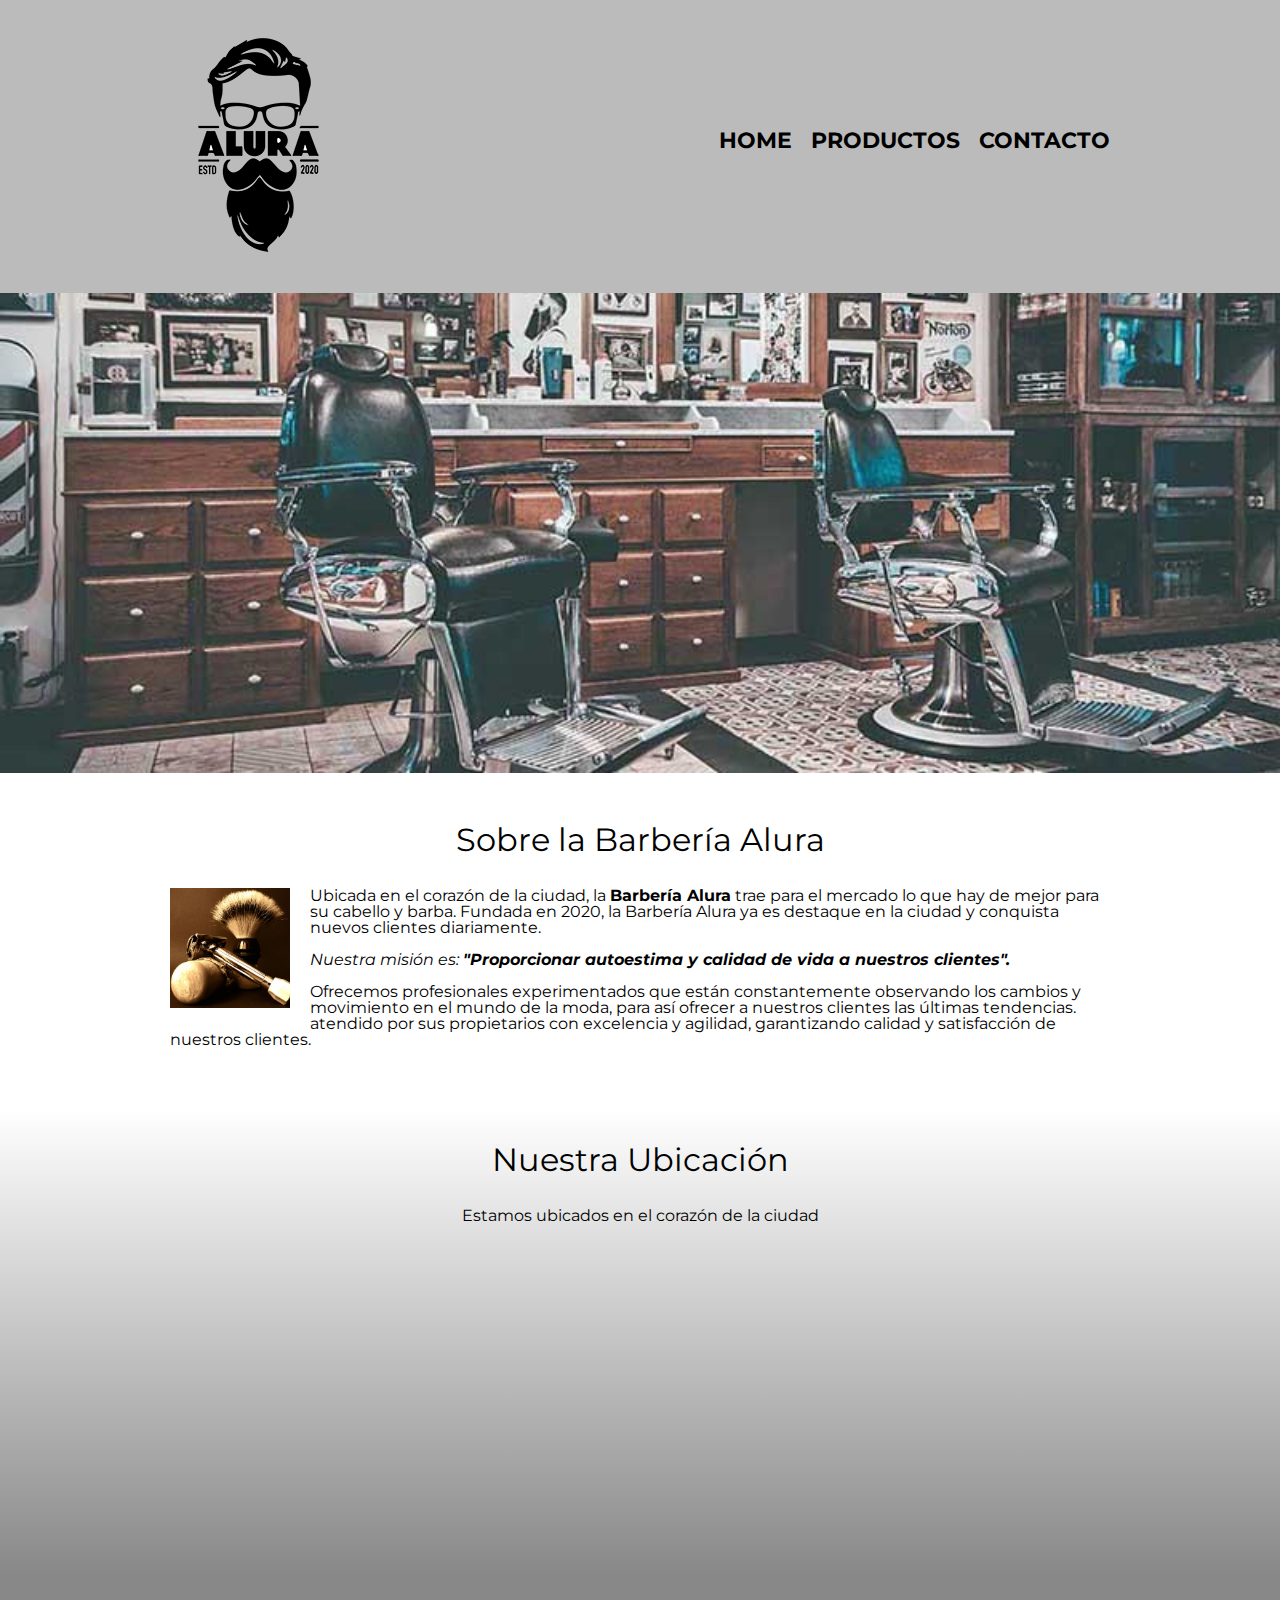
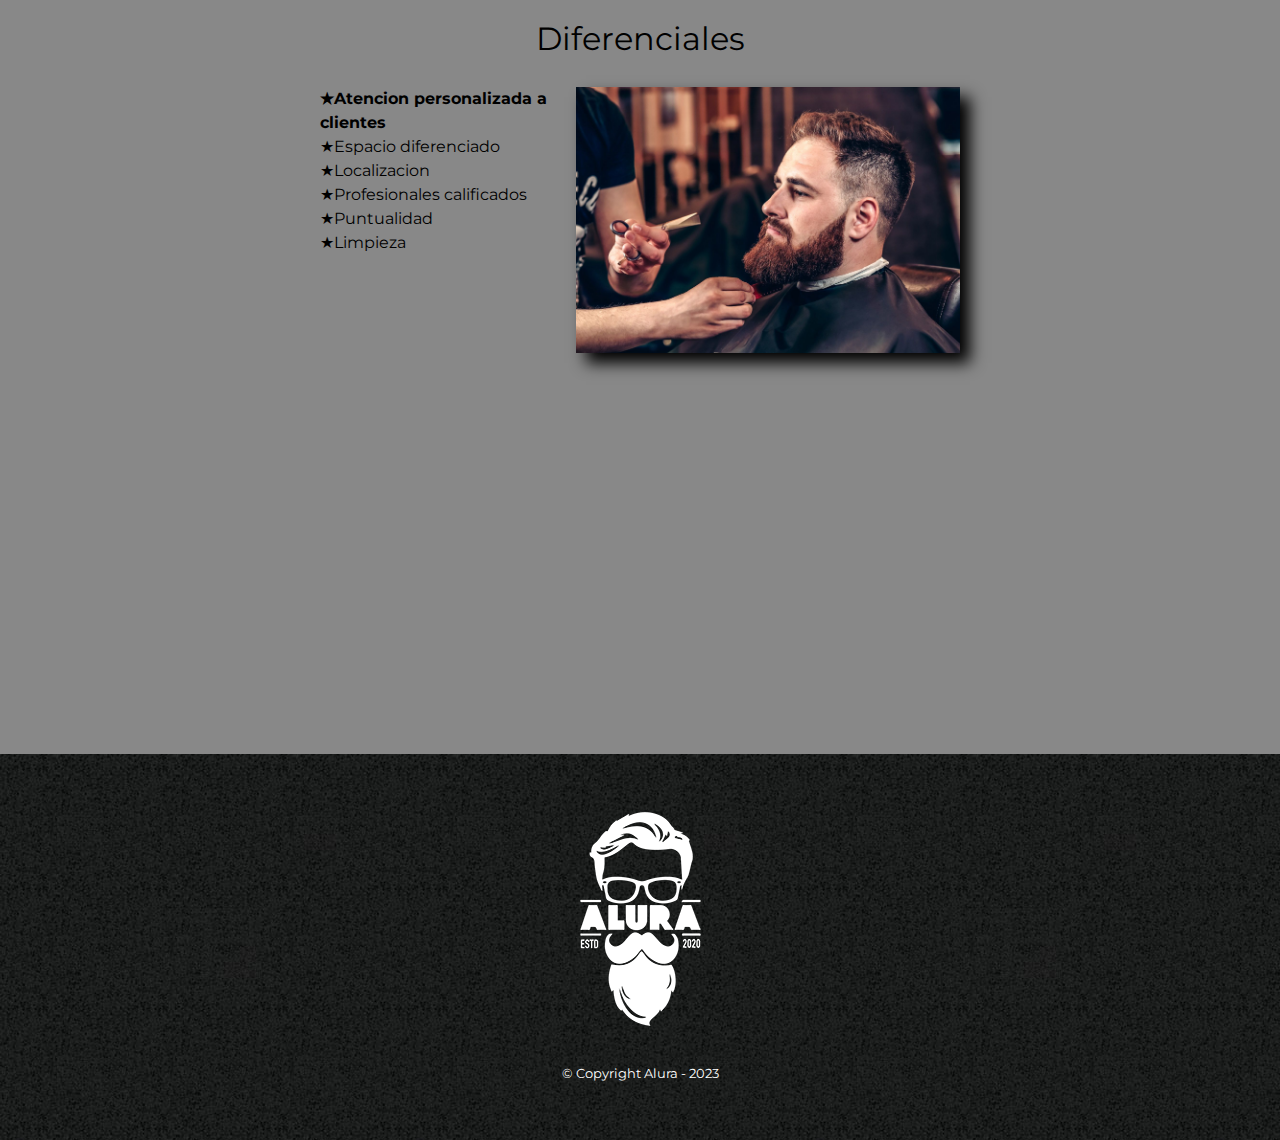
<file: index.html>
<!DOCTYPE html>

<html lang="es">

    <head>
        <meta charset="UTF8">
        <meta name="viewport" content="width=device-width">

        <title>Barbería Alura</title>
        <link rel="stylesheet" href="reset.css">
        <link rel="stylesheet" href="style.css">
        <link href="https://fonts.googleapis.com/css2?family=Montserrat:wght@300&display=swap" rel="stylesheet">


    </head>

    <body>

        <header>
            <div class="caja">
                <h1><img src="img3/logo.png"></h1>
                <nav>
                    <ul>
                        <li><a href="index.html"> Home</a> </li>
                        <li><a href="productos.html"> Productos</a> </li>
                        <li><a href="contacto.html"> Contacto</a> </li>
                    </ul>
                </nav>

            </div>

        </header>


        <!--img id="banner" width="100%" src="img1/banner.jpg"-->
        
        <!--img src="img1/banner.jpg" width="100%" alt="Banner Image"-->

        <div id="banner">
            <img src="img1/banner.jpg" class="banner">
        </div>

        <main>
            <section class="principal">

                <h2 class="titulo-principal">Sobre la Barbería Alura</h2>

                <img class="utensilios" src="img3/utensilios.jpg" alt="Utensilios de un barbero">

    
                <p>Ubicada en el corazón de la ciudad, la <strong>Barbería Alura</strong> trae para el mercado lo que hay de mejor para su cabello y barba. 
                    Fundada en 2020, la Barbería Alura ya es destaque en la ciudad y conquista nuevos clientes diariamente.</p>
    
                
                <p id="mision"><em>Nuestra misión es: <strong> "Proporcionar autoestima y calidad de vida a nuestros clientes".</em></strong></p>
    
                <p>Ofrecemos profesionales experimentados que están constantemente observando los cambios y movimiento en el mundo de la moda, para así ofrecer a nuestros clientes las últimas tendencias. 
                    atendido por sus propietarios con excelencia y agilidad, garantizando calidad y satisfacción de nuestros clientes.</p>
            
            </section>

            <section class="mapa">
                <h3 class="titulo-principal">Nuestra Ubicación</h3>
                <p> Estamos ubicados en el corazón de la ciudad</p>

                <div class="mapa-contenido">
                    <iframe src="https://www.google.com/maps/embed?pb=!1m23!1m12!1m3!1d626488.39924156!2d4.529553416369005!3d52.16668778762794!2m3!1f0!2f0!3f0!3m2!1i1024!2i768!4f13.1!4m8!3e6!4m0!4m5!1s0x47c5b72f4298bd71%3A0x400de5a8d1e6c10!2sLa%20Haya!3m2!1d52.0704978!2d4.3006999!5e0!3m2!1ses-419!2snl!4v1674564734654!5m2!1ses-419!2snl" width="100%" height="300" style="border:0;" allowfullscreen="" loading="lazy" referrerpolicy="no-referrer-when-downgrade"></iframe>
                </div>

            </section>
            
            
    
            <section class="diferenciales">
    
                <h3 class="titulo-principal">Diferenciales</h3>
                
                <div class="contenido-diferenciales">
                    <ul class="lista-diferenciales">
                        <li class="items">Atencion personalizada a clientes</li>
                        <li class="items">Espacio diferenciado</li>
                        <li class="items">Localizacion</li>
                        <li class="items">Profesionales calificados</li>
                        <li class="items">Puntualidad</li>
                        <li class="items">Limpieza</li>
        
                    </ul><img src="img2/diferenciales.jpg" class="imagen-diferenciales">

                </div>
                
                    <div class="video">
                        <iframe width="100%" height="315" src="https://www.youtube.com/embed/bFi3rN3_n6A" title="YouTube video player" frameborder="0" allow="accelerometer; autoplay; clipboard-write; encrypted-media; gyroscope; picture-in-picture; web-share" allowfullscreen></iframe>
        
                    </div>
    
            </section>
            
            
            
           

        </main>
        

        <footer>
            <img src="img3/logo-blanco.png">
            <p class="copyrigth">&copy Copyright Alura - 2023</p>
        </footer>
    </body>

</html>
</file>
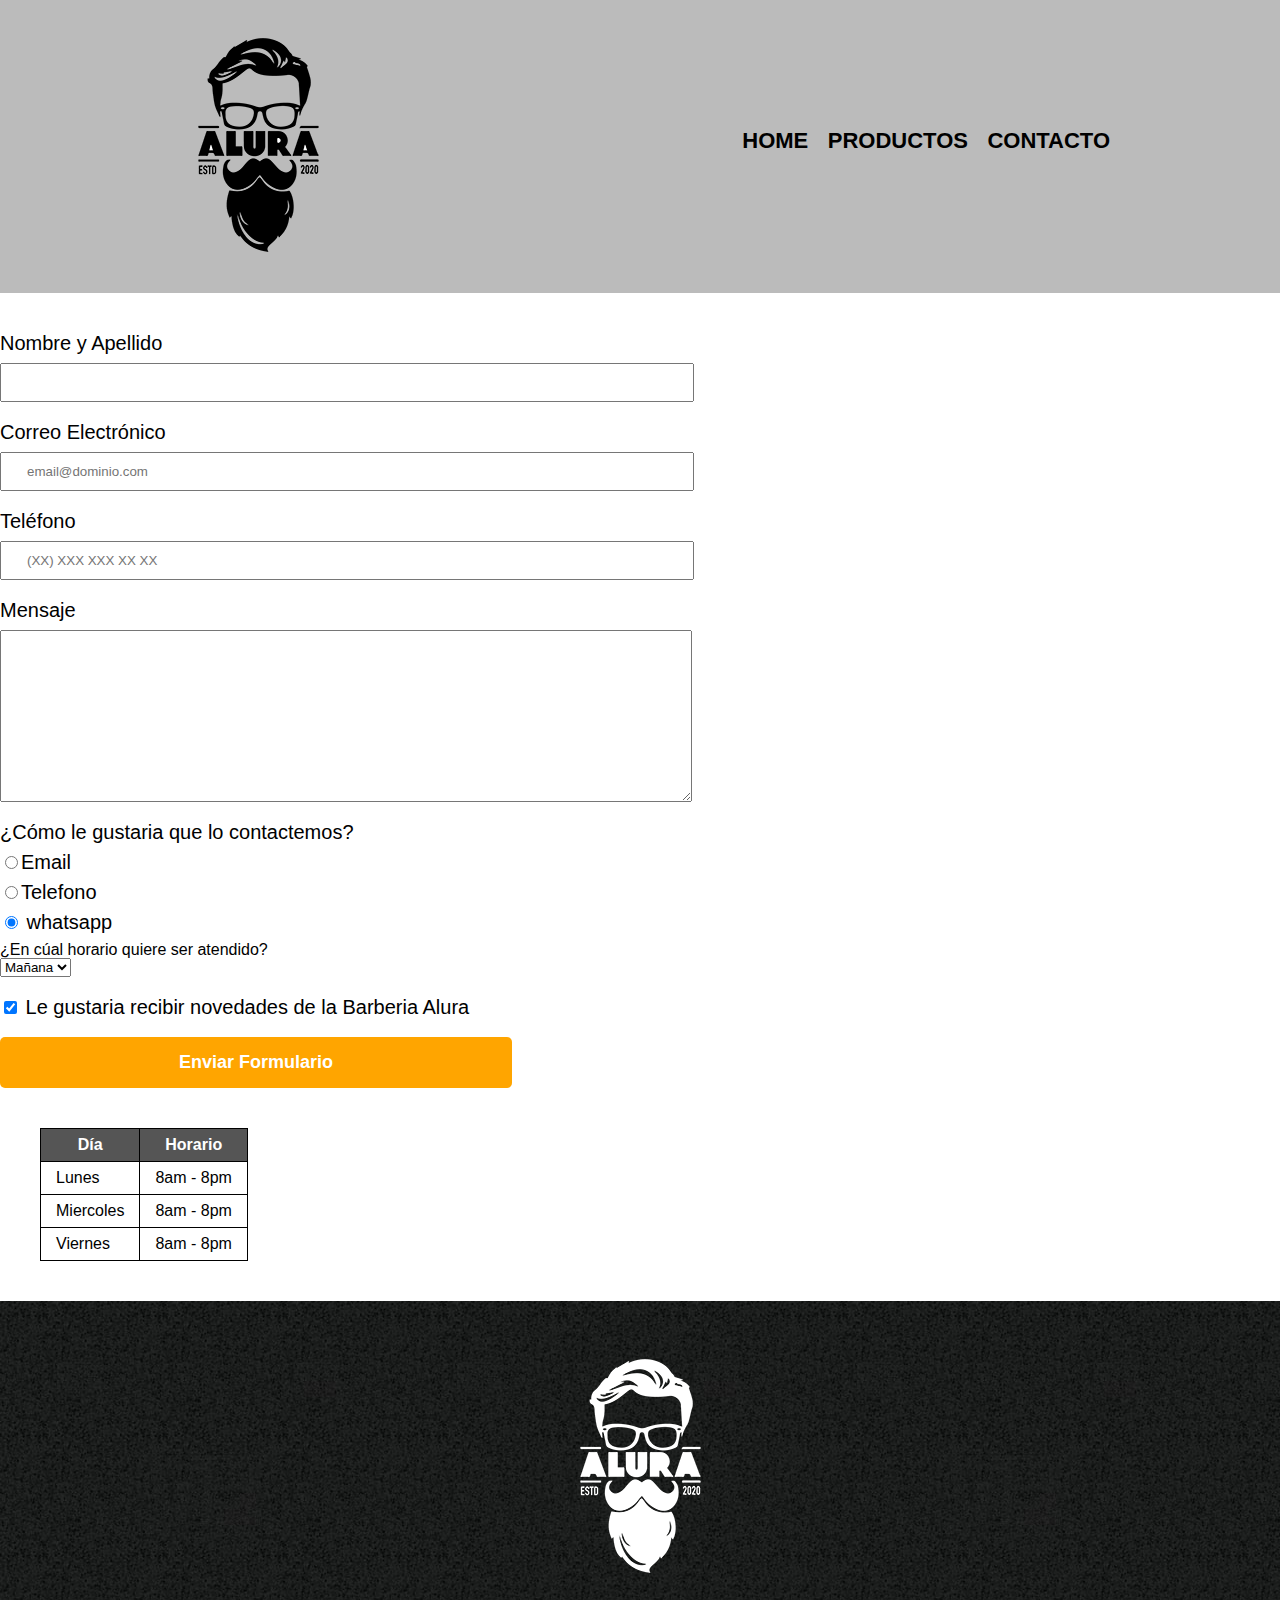
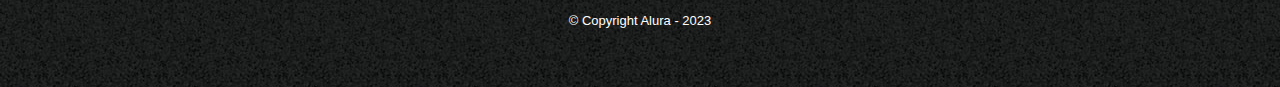
<file: contacto.html>
<!DOCTYPE html>

<html>

<head>

    <meta charset="UTF8">
    <title>Contacto - Barbería Alura</title>
    <link rel="stylesheet" href="reset.css">
    <link rel="stylesheet" href="style.css">

</head>

<body>
    <header>
        <div class="caja">
            <h1><img src="img3/logo.png" alt="Logo de la barneria Alura"></h1>
            <nav>
                <ul>
                    <li><a href="index.html"> Home</a> </li>
                    <li><a href="productos.html"> Productos</a> </li>
                    <li><a href="contacto.html"> Contacto</a> </li>
                </ul>
            </nav>

        </div>

    </header>

    <main>
        <form>
            <label for="nombreyapellido">Nombre y Apellido</label>
            <input type="text" id="nombreyapellido" class="input-padron" required>

            <label for="correoelectronico">Correo Electrónico</label>
            <input type="email" id="correoelectronico" class="input-padron" required placeholder="email@dominio.com">
    

            <label for="telefono">Teléfono</label>
            <input type="tel" id="telefono" class="input-padron" required placeholder="(XX) XXX XXX XX XX ">

            <label for="mensaje">Mensaje</label>
            <textarea cols="70" rows="10" id="mensaje" class="input-padron">  </textarea>
            
            <fieldset>
                <legend>¿Cómo le gustaria que lo contactemos?</legend>

                <label for="radio-email"><input type="radio" name="contacto" value="email" id="radio-email">Email</label>


                <label for="radio-telefono"><input type="radio" name="contacto" value="telefono" id="radio-telefono">Telefono</label>


                <label for="radio-whatsapp"><input type="radio" name="contacto" value="whatsapp" id="radio-whatsapp" checked> whatsapp</label>


            </fieldset>

            <fieldset>
                <p>¿En cúal horario quiere ser atendido?</p>
                <select>
                    <option>Mañana</option>
                    <option>Tarde</option>
                    <option>Noche</option>

                </select>

            </fieldset>


            <label class="checkbox"><input type="checkbox" checked> Le gustaria recibir novedades de la Barberia Alura</label>

            <input  type="submit" value="Enviar Formulario" class="enviar">

        </form>
        <table>
            <thead>
                <tr>
                    <th>Día</th>
                    <th>Horario</th>
                </tr>
            </thead>
            
            <tr>
                <td>Lunes</td>
                <td>8am - 8pm</td>
            </tr>
            <tr>
                <td>Miercoles</td>
                <td>8am - 8pm</td>
            </tr>
            <tr>
                <td>Viernes</td>
                <td>8am - 8pm</td>
            </tr>

        </table>
        

    </main>
    <footer>
        <img src="img3/logo-blanco.png" alt="Logo de la barneria Alura">
        <p class="copyrigth">&copy Copyright Alura - 2023</p>
    </footer>
</body>

</html>
</file>
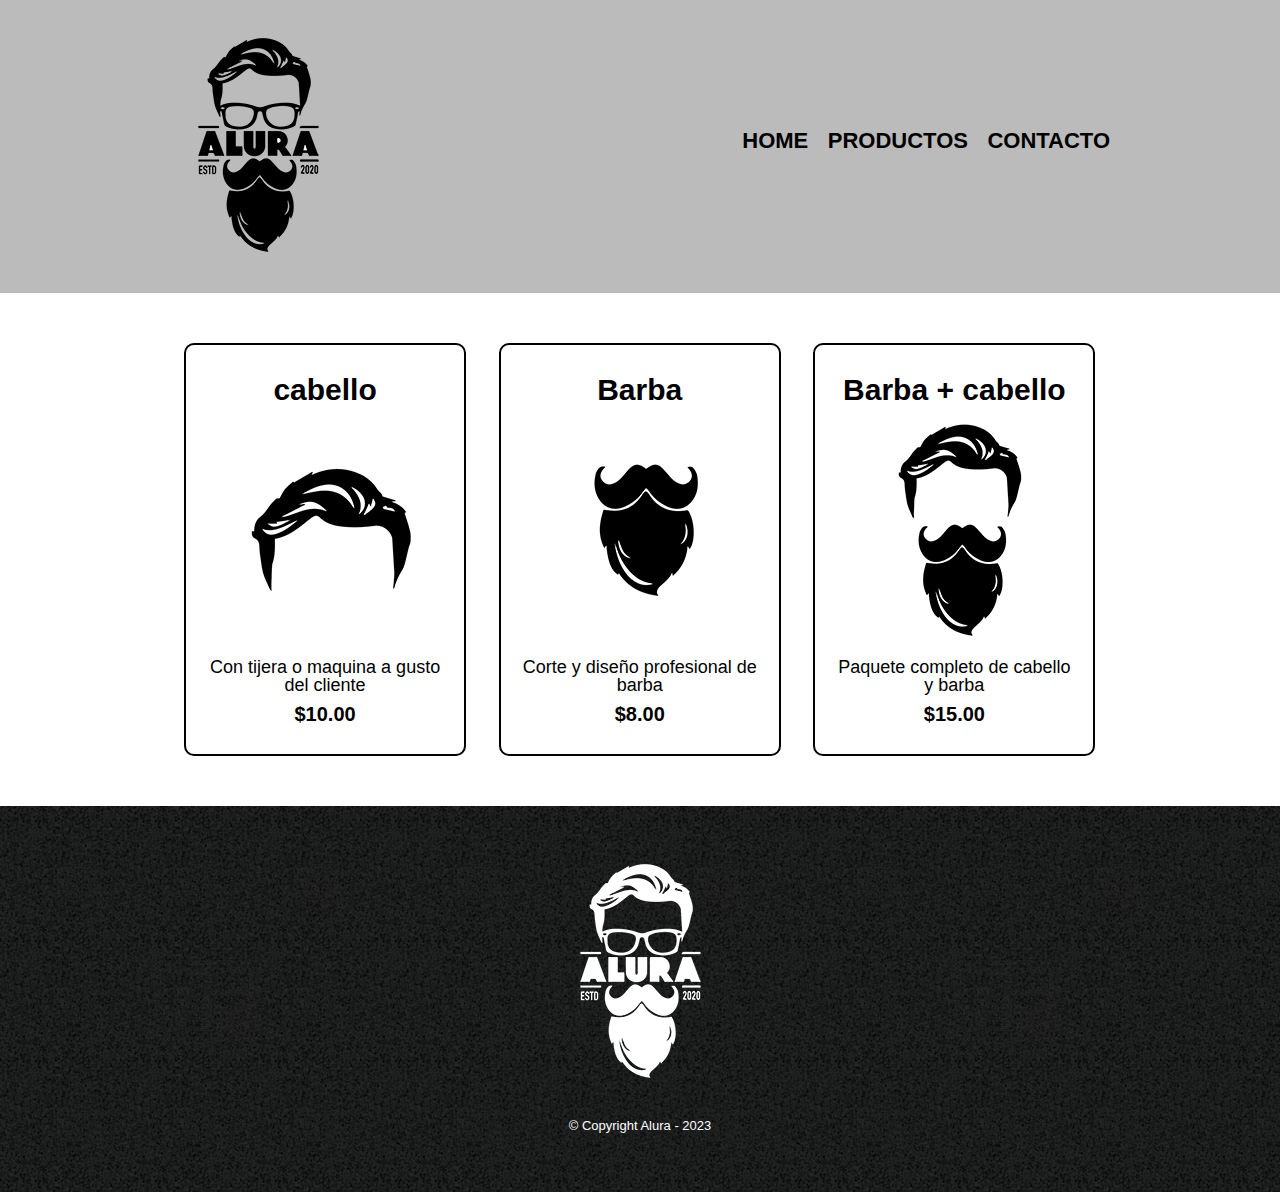
<file: productos.html>
<!DOCTYPE html>

<html>

    <head>

    <meta charset="UTF8">
        <title>Productos - Barbería Alura</title>
        <link rel="stylesheet" href="reset.css">
        <link rel="stylesheet" href="style.css">

    </head>


    <body>
        <header>
            <div class="caja">
                <h1><img src="img3/logo.png"></h1>
                <nav>
                    <ul>
                        <li><a href="index.html"> Home</a> </li>
                        <li><a href="productos.html"> Productos</a> </li>
                        <li><a href="contacto.html"> Contacto</a> </li>
                    </ul>
                </nav>

            </div>
            
        </header>

        <main>
            <ul class="productos">
                <li>
                  <h2>cabello </h2>  
                  <img src="img3/cabello.jpg">
                  <p class="producto-descripcion">Con tijera o maquina a gusto del cliente</p>
                  <p class="producto-precio">$10.00</p>
                </li>
                
                <li>
                    <h2>Barba </h2>  
                    <img src="img3/barba.jpg">
                    <p class="producto-descripcion">Corte y diseño profesional de barba</p>
                    <p class="producto-precio">$8.00</p>
                </li>
                
                <li>
                    <h2>Barba + cabello </h2>  
                    <img src="img3/cabello+barba.jpg">
                    <p class="producto-descripcion">Paquete completo de cabello y barba</p>
                    <p class="producto-precio">$15.00</p>
                </li>
            </ul>
            
            
            

        </main>


    <footer>
        <img src="img3/logo-blanco.png">
        <p class="copyrigth">&copy Copyright Alura - 2023</p>
    </footer>
    </body>

</html>
</file>
<file: style.css>
body{
   font-family: 'Montserrat', sans-serif; 
}

header{
    background-color: #BBBBBB;
    padding: 20px 0;
}

.caja{
    width: 940px;
    position: relative;
    margin: 0 auto;
}

nav li{
    display: inline;
    margin: 0 0 0 15px;
}

nav{
    position: absolute;
    top: 110px;
    right: 0;
}

nav a{
    text-transform: uppercase;
    color: #000000;
    font-weight: bold;
    font-size: 22px;
    text-decoration: none;
}

nav a:hover{
    color: #c79c19;
    text-decoration: underline;

}

.productos{
    width: 940px;
    margin: 0 auto;
    padding: 50px;

}

.productos li{
    display: inline-block;
    text-align: center;
    width: 30%;
    vertical-align: top;
    /*background: #CCCCCC;*/
    margin: 0 1.5%;
    padding: 30px 20px;
    box-sizing: border-box;
    border: 2px solid #000000;
    border-radius: 10px;
    /*border-top-left-radius: 10px;
    border-top-right-radius: 25px;
    border-bottom-left-radius: 50px;
    border-bottom-right-radius: 40px;*/

}

.productos li:hover{
    border-color: #c79c19;
}

.productos li:active{
    border-color: #088c19;
    
}

.productos h2{
    font-size: 30px;
    font-weight: bold;
}

.productos li:hover h2{
    font-size: 33px;
}

.producto-descripcion{
    font-size: 18px;
}

.producto-precio{
    font-size: 20px;
    font-weight: bold;
    margin-top: 10px;
}

footer{
    text-align: center;
    background: url(img3/bg.jpg);
    padding: 40px;
}

.copyrigth{
    color: #FFFFFF;
    font-size: 13px;
    margin: 20px;
}

form{
   margin: 40px 0;
}

form label, form legend{
    display: block;
    font-size: 20px;
    margin: 0 0 10px;
}

.input-padron{
    display: block;
    margin: 0 0 20px; 
    padding: 10px 25px;
    width: 50%;
}

.checkbox{
    margin: 20px 0;
}

.enviar{
    width: 40%;
    padding: 15px 0;
    font-size: 18px;
    font-weight: bold;
    color: white;
    background: orange;
    border: none;
    border-radius: 5px;
    transition: 1s all;
    cursor: pointer;

}

.enviar:hover{
    background: red;
    transform: scale(1.2) /*rotate(90deg);*/

}

table{
    margin: 40px 40px;
}

thead{
    background: #555555;
    color: #FFFFFF;
    font-weight: bold;
}

td,th{
    border: 1px solid #000000;
    padding: 8px 15px;

}

/*CCS para nuestro home*/
.banner{
    width: 100%;
}

/*main > p{
    background: red;
}

img + p{
    background: yellow;
}

img ~ p{
    background: #088c19;
}

.principal p:not(#mision){
    background: orange;
}*/

.principal{
    padding: 3em 0;
    background: #FFFFFF;
    width: 940px;
    margin: 0 auto;

}

.titulo-principal{
    text-align: center;
    font-size: 2em;
    margin: 0 0 1em;
    clear: left;
    
}

/*.titulo-principal:first-letter{
    font-weight: bold;

}

.titulo-principal:before{
    content: "[";
}

.titulo-principal::after{
    content: "]";
}

p::first-line{
    font-style: italic;
}*/
    
.principal p{
    margin: 0 0 1em;
}

.principal strong{
    font-weight: bold;
}

.principal em{
    font-style: italic;
}

.utensilios{
    width: 120px;
    float: left;
    margin: 0 20px 20px 0;
}

.mapa{
    padding: 2em 0;
    background: linear-gradient(#FEFEFE , #888888);
}

.mapa p{
    margin: 0 0 1em;
    text-align: center;
}

.mapa-contenido{
    width: 940px;
    margin: 0 auto; 
    
}

.diferenciales{
    padding: 3em 0;
    background: #888888;

}

.contenido-diferenciales{
    width: 640px;
    margin: 0 auto;
}

.lista-diferenciales{
    width: 40%;
    display: inline-block ;
    vertical-align: top;
}

.items{
    line-height: 1.5;
}

.items::before{
    content: "★";
}

.items:first-child{
    font-weight: bold;
    
}

.imagen-diferenciales{
    width: 60%;
    transition: 400ms;
    box-shadow: 10px 10px  15px #000000;
    
}

.imagen-diferenciales:hover{
    opacity: 0.3;

}

.video{
    width: 560px;
    margin: 1em auto;
}

@media screen and (max-width:480px) {
  .h1{
    text-align: center;
  }
  nav{
    position: static;
  }
  .caja, .principal, .mapa-contenido, .contenido-diferenciales, .video{
    width: auto;
  }
  .lista-diferenciales, .imagen-diferenciales{
    width: 100%;
  }
}
</file>
